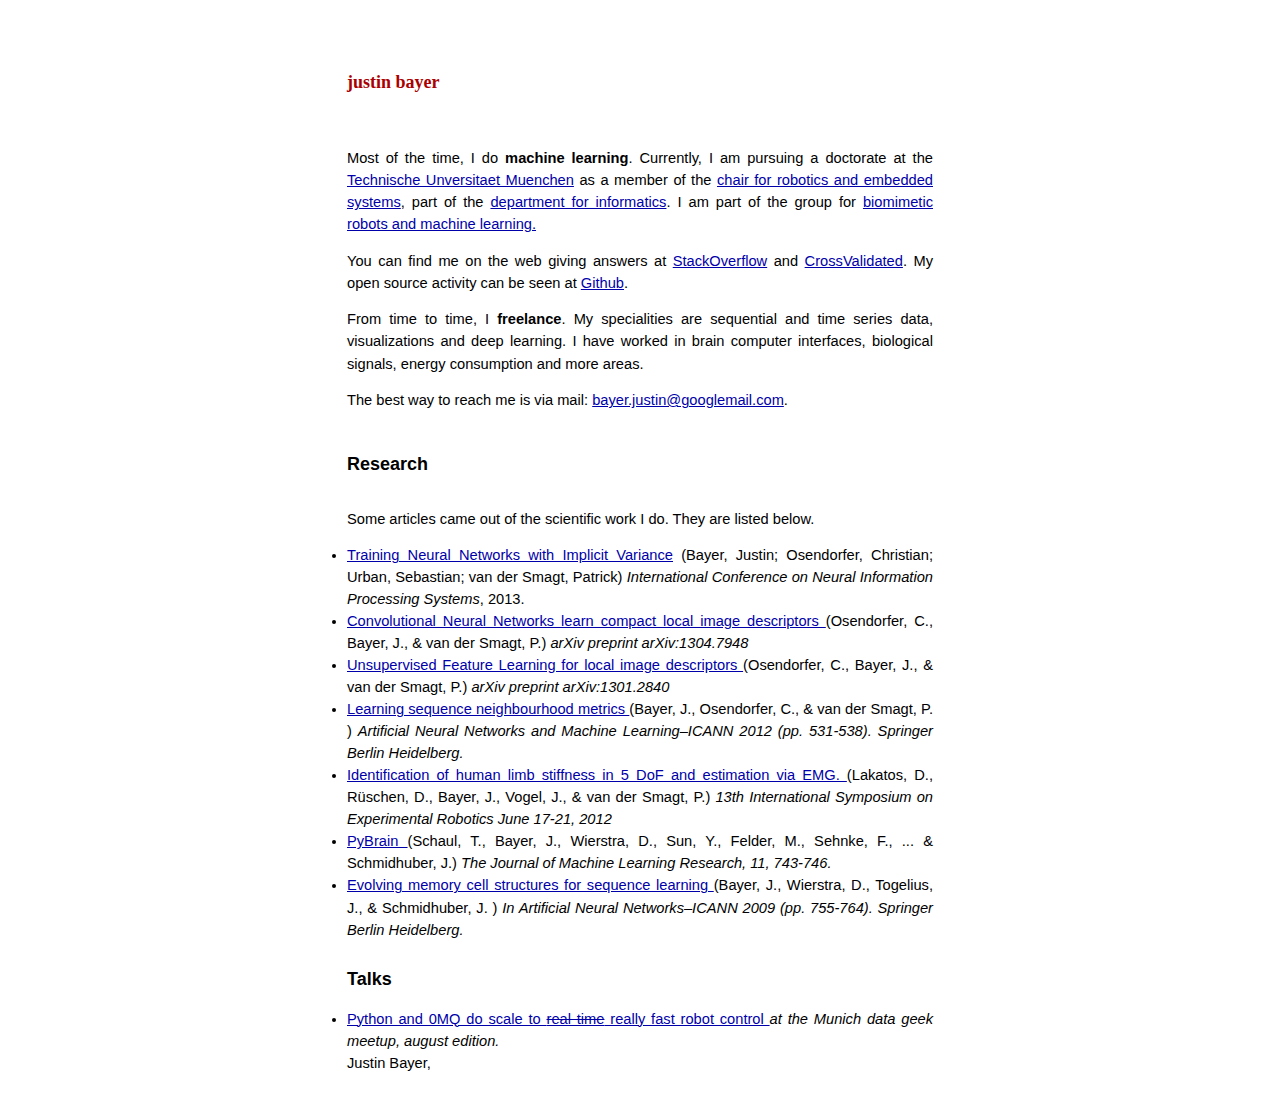
<file: index.html>
<!DOCTYPE html>
<html lang="en">
<head>
                <title>Justin Bayer</title>
        <meta charset="utf-8" />

        <!-- Homepage CSS -->
        <link rel="stylesheet" href="/theme/css/screen.css" type="text/css" media="screen, projection" />

        <!-- MathJax -->
        <script type="text/x-mathjax-config">
          MathJax.Hub.Config({
            tex2jax: {
              inlineMath: [ ['$','$'], ["\\(","\\)"] ],
              processEscapes: true
            }
          });
        </script>
        <script type="text/javascript" src="http://cdn.mathjax.org/mathjax/latest/MathJax.js?config=TeX-AMS-MML_HTMLorMML"></script>


                <link href="/feeds/all.atom.xml" type="application/atom+xml" rel="alternate" title="Justin Bayer Full Atom Feed" />
                                                <link href="/feeds/.atom.xml" type="application/atom+xml" rel="alternate" title="Justin Bayer Categories Atom Feed" />
                                        </head>

<body id="index" class="home">
        <div class="site">
        <header id="banner" class="body">
                <h1 class="title"><a href=".">Justin Bayer <strong></strong></a></h1>
        </header><!-- /#banner -->
        <nav id="menu"><ul>
                                          </ul></nav><!-- /#menu -->
        <section id="content">
<p>Most of the time, I do <strong>machine learning</strong>.
Currently, I am pursuing a doctorate at the <a href="http://tum.de">Technische Unversitaet Muenchen</a> as a member of the <a href="http://wwwknoll.in.tum.de">chair for robotics and embedded systems</a>, part of the <a href="http://informatik.tu-muenchen.de">department for informatics</a>. I am part of the group for <a href="http://brml.de">biomimetic robots and machine learning.</a></p>

<p>You can find me on the web giving answers at <a href="http://stackoverflow.com/users/92743/bayer">StackOverflow</a> and <a href="http://stats.stackexchange.com/users/2860/bayerj">CrossValidated</a>. My open source activity can be seen at <a href="http://github.com/bayerj/">Github</a>.

<p>From time to time, I <strong>freelance</strong>. My specialities are sequential and time series data, visualizations and deep learning. I have worked in brain computer interfaces, biological signals, energy consumption and more areas.</p>

<p>The best way to reach me is via mail: <a href="mailto:bayer.justin@googlemail.com">bayer.justin@googlemail.com</a>.




<h2>Research</h2>
<p>Some articles came out of the scientific work I do. They are listed below.</p>
<ul>
    <li><a href="/static/publications/bayer-iconip2013.pdf">Training Neural Networks with Implicit Variance</a> (Bayer, Justin; Osendorfer, Christian; Urban, Sebastian; van der Smagt, Patrick) <i>International Conference on Neural Information Processing Systems</i>, 2013.</li>
    <li>
        <a href="/static/publications/osendorfer-arxiv2013b.pdf">
            Convolutional Neural Networks learn compact local image descriptors
        </a>
        (Osendorfer, C., Bayer, J., & van der Smagt, P.) <i>arXiv preprint arXiv:1304.7948</i>
    </li>
    <li>
        <a href="/static/publications/osendorfer-arxiv2013a.pdf">
            Unsupervised Feature Learning for local image descriptors
        </a>
        (Osendorfer, C., Bayer, J., & van der Smagt, P.) <i>arXiv preprint arXiv:1301.2840</i>
    </li>
    <li>
        <a href="/static/publications/bayer-icann2012.pdf">
            Learning sequence neighbourhood metrics
        </a>
        (Bayer, J., Osendorfer, C., & van der Smagt, P. ) <i>Artificial Neural Networks and Machine Learning–ICANN 2012 (pp. 531-538). Springer Berlin Heidelberg.</i>
    </li>
    <li>
        <a href="/static/publications/lakatos-iser2012.pdf">
            Identification of human limb stiffness in 5 DoF and estimation via EMG.
        </a>
        (Lakatos, D., Rüschen, D., Bayer, J., Vogel, J., & van der Smagt, P.)
        <i>13th International Symposium on Experimental Robotics June 17-21, 2012</i>
    </li>
    <li>
        <a href="/static/publications/schaul-jmlr2010.pdf">
            PyBrain
        </a>
        (Schaul, T., Bayer, J., Wierstra, D., Sun, Y., Felder, M., Sehnke, F., ... & Schmidhuber, J.)
        <i>The Journal of Machine Learning Research, 11, 743-746.</i>
    </li>
    <li>
        <a href="/static/publications/bayer-icann2009.pdf">
            Evolving memory cell structures for sequence learning
        </a>
        (Bayer, J., Wierstra, D., Togelius, J., & Schmidhuber, J. )
        <i>In Artificial Neural Networks–ICANN 2009 (pp. 755-764). Springer Berlin Heidelberg.</i>
    </li>
</ul>


<h2>Talks</h2>
<ul>
    <li>
        <a href="/static/talks/bayer-munichdatageeks-082013python0mq.pdf">
            Python and 0MQ do scale to <del>real time</del> really fast robot control 
        </a>
        <i>at the Munich data geek meetup, august edition.</i>
    </li>
</ul>


</section><!-- /#content -->
        <footer id="contentinfo" class="body">
        Justin Bayer, <a href="mailto:bayer.justin@googlemail.com>bayer.justin@googlemail.com</a>
        </footer><!-- /#contentinfo -->
        </div>
</body>
</html>
</file>
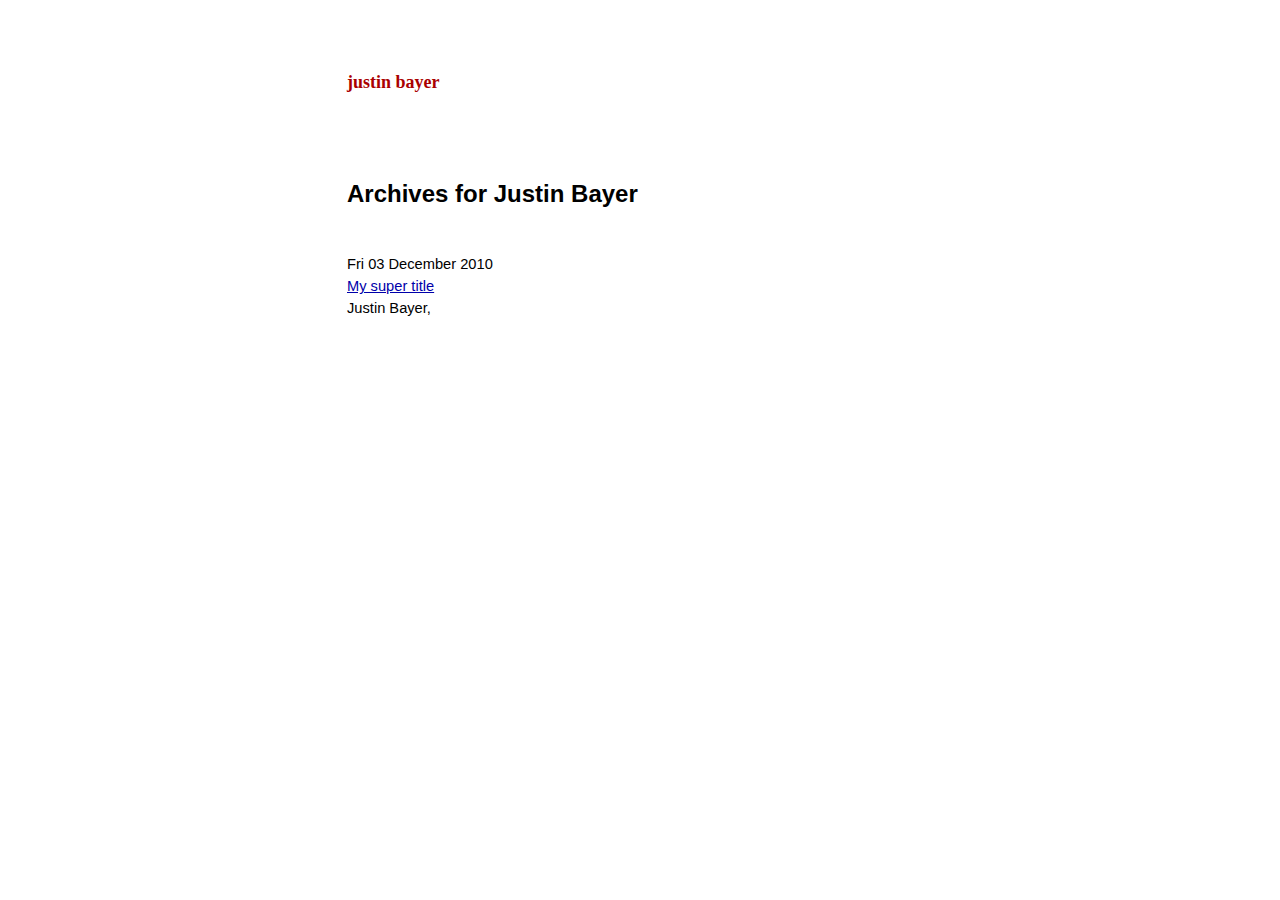
<file: archives.html>
<!DOCTYPE html>
<html lang="en">
<head>
                <title>Justin Bayer</title>
        <meta charset="utf-8" />

        <!-- Homepage CSS -->
        <link rel="stylesheet" href="/theme/css/screen.css" type="text/css" media="screen, projection" />

        <!-- MathJax -->
        <script type="text/x-mathjax-config">
          MathJax.Hub.Config({
            tex2jax: {
              inlineMath: [ ['$','$'], ["\\(","\\)"] ],
              processEscapes: true
            }
          });
        </script>
        <script type="text/javascript" src="http://cdn.mathjax.org/mathjax/latest/MathJax.js?config=TeX-AMS-MML_HTMLorMML"></script>


                <link href="/feeds/all.atom.xml" type="application/atom+xml" rel="alternate" title="Justin Bayer Full Atom Feed" />
                                                <link href="/feeds/.atom.xml" type="application/atom+xml" rel="alternate" title="Justin Bayer Categories Atom Feed" />
                                        </head>

<body id="index" class="home">
        <div class="site">
        <header id="banner" class="body">
                <h1 class="title"><a href=".">Justin Bayer <strong></strong></a></h1>
        </header><!-- /#banner -->
        <nav id="menu"><ul>
                                          </ul></nav><!-- /#menu -->
        <h1>Archives for Justin Bayer</h1>

<dl>
    <dt>Fri 03 December 2010</dt>
    <dd><a href="./my-super-post.html">My super title</a></dd>
</dl>
        <footer id="contentinfo" class="body">
        Justin Bayer, <a href="mailto:bayer.justin@googlemail.com>bayer.justin@googlemail.com</a>
        </footer><!-- /#contentinfo -->
        </div>
</body>
</html>
</file>
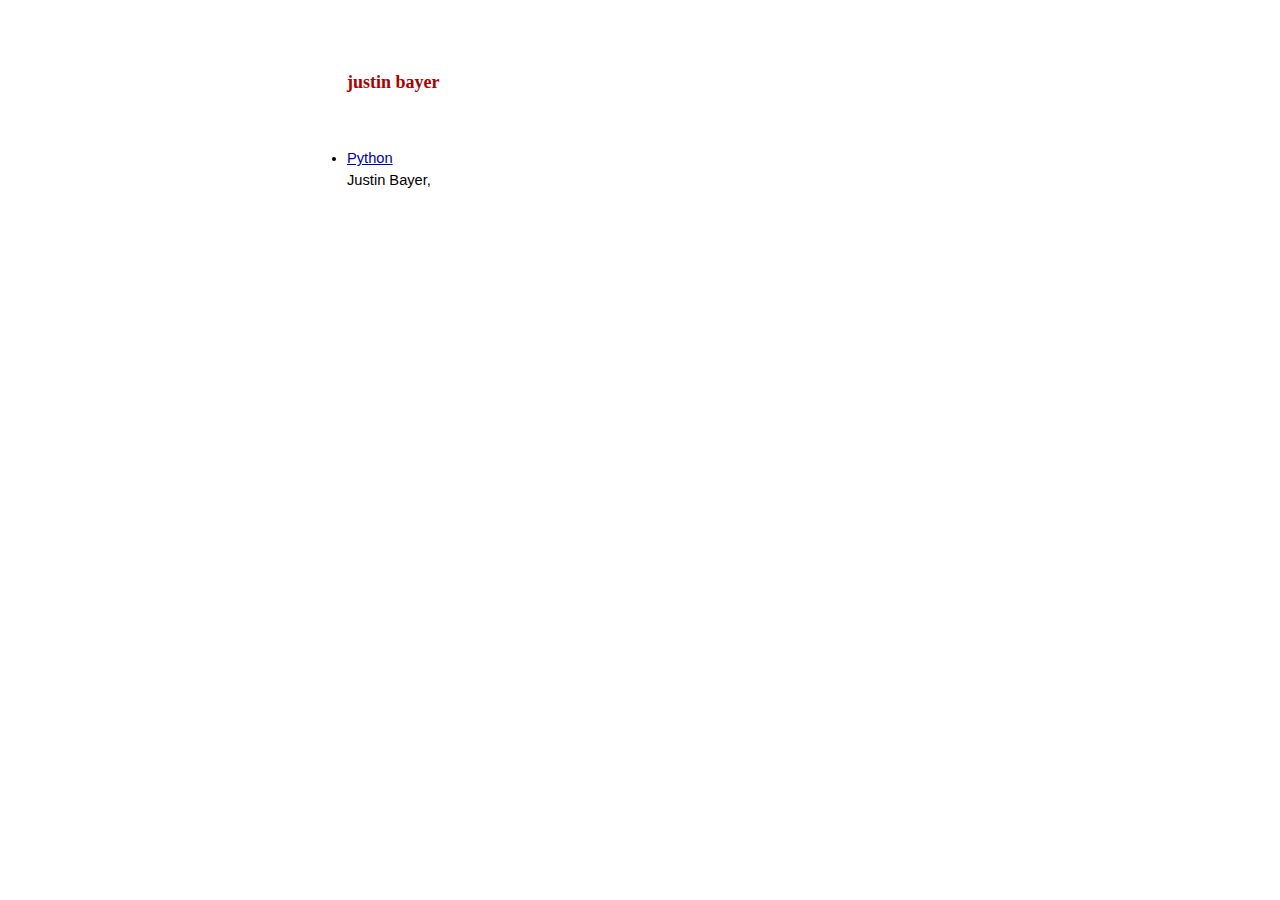
<file: categories.html>
<!DOCTYPE html>
<html lang="en">
<head>
                <title>Justin Bayer</title>
        <meta charset="utf-8" />

        <!-- Homepage CSS -->
        <link rel="stylesheet" href="/theme/css/screen.css" type="text/css" media="screen, projection" />

        <!-- MathJax -->
        <script type="text/x-mathjax-config">
          MathJax.Hub.Config({
            tex2jax: {
              inlineMath: [ ['$','$'], ["\\(","\\)"] ],
              processEscapes: true
            }
          });
        </script>
        <script type="text/javascript" src="http://cdn.mathjax.org/mathjax/latest/MathJax.js?config=TeX-AMS-MML_HTMLorMML"></script>


                <link href="/feeds/all.atom.xml" type="application/atom+xml" rel="alternate" title="Justin Bayer Full Atom Feed" />
                                                <link href="/feeds/.atom.xml" type="application/atom+xml" rel="alternate" title="Justin Bayer Categories Atom Feed" />
                                        </head>

<body id="index" class="home">
        <div class="site">
        <header id="banner" class="body">
                <h1 class="title"><a href=".">Justin Bayer <strong></strong></a></h1>
        </header><!-- /#banner -->
        <nav id="menu"><ul>
                                          </ul></nav><!-- /#menu -->
        <ul>
    <li><a href="./category/python.html">Python</a></li>
</ul>
        <footer id="contentinfo" class="body">
        Justin Bayer, <a href="mailto:bayer.justin@googlemail.com>bayer.justin@googlemail.com</a>
        </footer><!-- /#contentinfo -->
        </div>
</body>
</html>
</file>
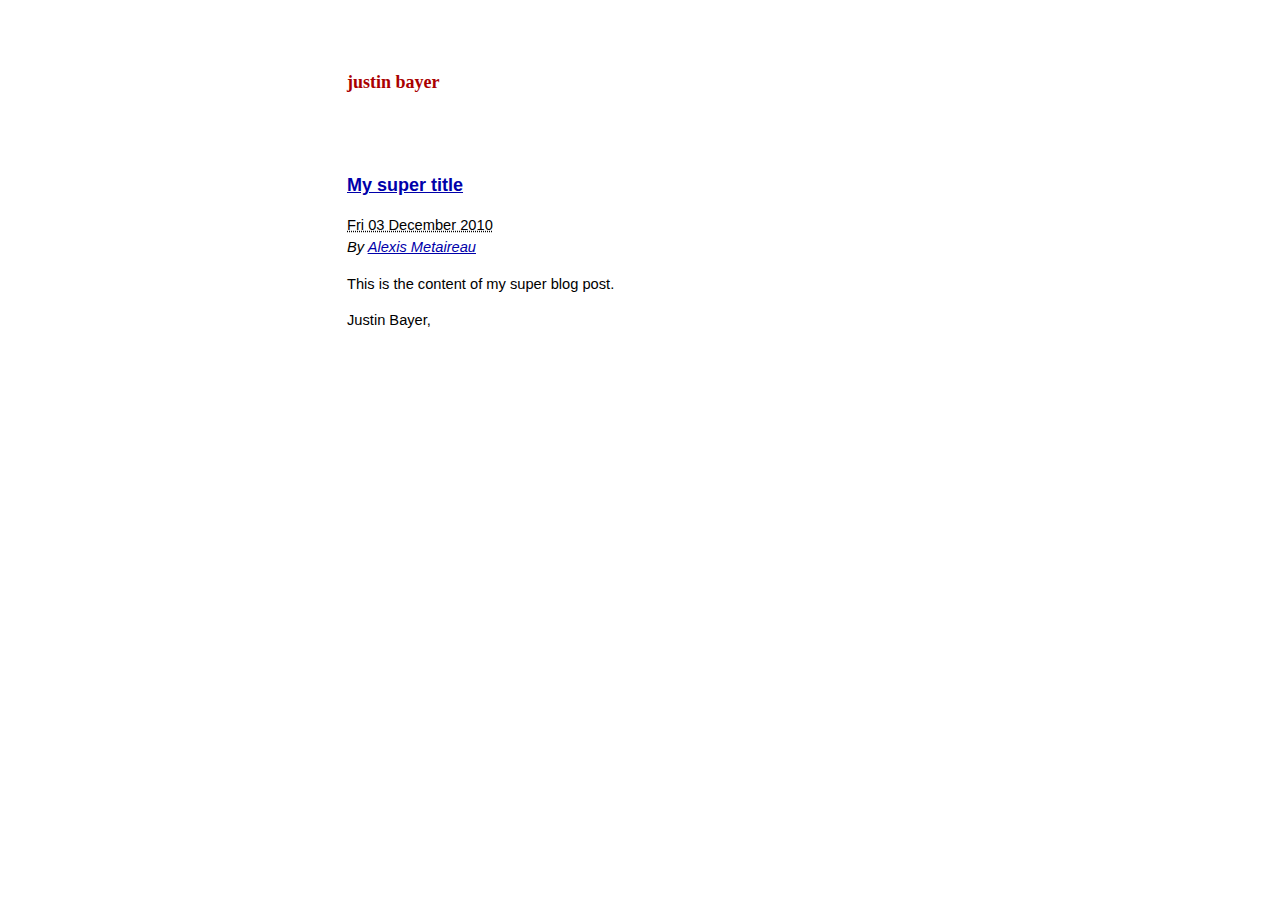
<file: my-super-post.html>
<!DOCTYPE html>
<html lang="en">
<head>
                <title>Justin Bayer</title>
        <meta charset="utf-8" />

        <!-- Homepage CSS -->
        <link rel="stylesheet" href="/theme/css/screen.css" type="text/css" media="screen, projection" />

        <!-- MathJax -->
        <script type="text/x-mathjax-config">
          MathJax.Hub.Config({
            tex2jax: {
              inlineMath: [ ['$','$'], ["\\(","\\)"] ],
              processEscapes: true
            }
          });
        </script>
        <script type="text/javascript" src="http://cdn.mathjax.org/mathjax/latest/MathJax.js?config=TeX-AMS-MML_HTMLorMML"></script>


                <link href="/feeds/all.atom.xml" type="application/atom+xml" rel="alternate" title="Justin Bayer Full Atom Feed" />
                                                <link href="/feeds/Python.atom.xml" type="application/atom+xml" rel="alternate" title="Justin Bayer Categories Atom Feed" />
                                        </head>

<body id="index" class="home">
        <div class="site">
        <header id="banner" class="body">
                <h1 class="title"><a href=".">Justin Bayer <strong></strong></a></h1>
        </header><!-- /#banner -->
        <nav id="menu"><ul>
                                          </ul></nav><!-- /#menu -->
        <section id="content" class="body">
  <header>
    <h2 class="entry-title">
      <a href="my-super-post.html" rel="bookmark"
         title="Permalink to My super title">My super title</a></h2>
  
  </header>
  <footer class="post-info">
    <abbr class="published" title="2010-12-03T10:20:00">
      Fri 03 December 2010
    </abbr>
        <address class="vcard author">
      By <a class="url fn" href="./author/alexis-metaireau.html">Alexis Metaireau</a>
    </address>
      </footer><!-- /.post-info -->
  <div class="entry-content">
    <p>This is the content of my super blog post.</p>
  </div><!-- /.entry-content -->
</section>
        <footer id="contentinfo" class="body">
        Justin Bayer, <a href="mailto:bayer.justin@googlemail.com>bayer.justin@googlemail.com</a>
        </footer><!-- /#contentinfo -->
        </div>
</body>
</html>
</file>
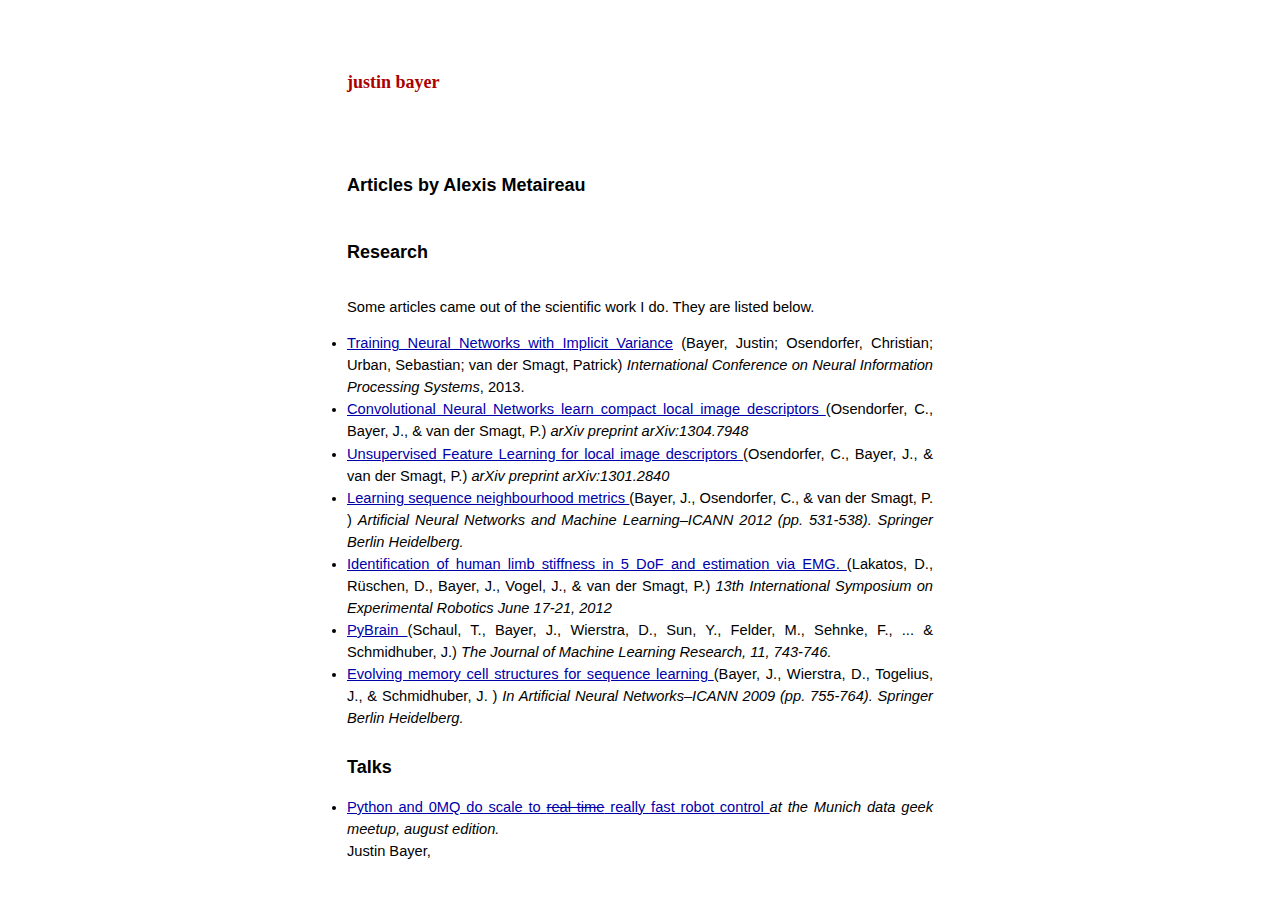
<file: author/alexis-metaireau.html>
<!DOCTYPE html>
<html lang="en">
<head>
                <title>Justin Bayer - Articles by Alexis Metaireau</title>
        <meta charset="utf-8" />

        <!-- Homepage CSS -->
        <link rel="stylesheet" href="/theme/css/screen.css" type="text/css" media="screen, projection" />

        <!-- MathJax -->
        <script type="text/x-mathjax-config">
          MathJax.Hub.Config({
            tex2jax: {
              inlineMath: [ ['$','$'], ["\\(","\\)"] ],
              processEscapes: true
            }
          });
        </script>
        <script type="text/javascript" src="http://cdn.mathjax.org/mathjax/latest/MathJax.js?config=TeX-AMS-MML_HTMLorMML"></script>


                <link href="/feeds/all.atom.xml" type="application/atom+xml" rel="alternate" title="Justin Bayer Full Atom Feed" />
                                                <link href="/feeds/.atom.xml" type="application/atom+xml" rel="alternate" title="Justin Bayer Categories Atom Feed" />
                                        </head>

<body id="index" class="home">
        <div class="site">
        <header id="banner" class="body">
                <h1 class="title"><a href="..">Justin Bayer <strong></strong></a></h1>
        </header><!-- /#banner -->
        <nav id="menu"><ul>
                                          </ul></nav><!-- /#menu -->
        <section id="content">
<h2>Articles by Alexis Metaireau</h2>

<h2>Research</h2>
<p>Some articles came out of the scientific work I do. They are listed below.</p>
<ul>
    <li><a href="/static/publications/bayer-iconip2013.pdf">Training Neural Networks with Implicit Variance</a> (Bayer, Justin; Osendorfer, Christian; Urban, Sebastian; van der Smagt, Patrick) <i>International Conference on Neural Information Processing Systems</i>, 2013.</li>
    <li>
        <a href="/static/publications/osendorfer-arxiv2013b.pdf">
            Convolutional Neural Networks learn compact local image descriptors
        </a>
        (Osendorfer, C., Bayer, J., & van der Smagt, P.) <i>arXiv preprint arXiv:1304.7948</i>
    </li>
    <li>
        <a href="/static/publications/osendorfer-arxiv2013a.pdf">
            Unsupervised Feature Learning for local image descriptors
        </a>
        (Osendorfer, C., Bayer, J., & van der Smagt, P.) <i>arXiv preprint arXiv:1301.2840</i>
    </li>
    <li>
        <a href="/static/publications/bayer-icann2012.pdf">
            Learning sequence neighbourhood metrics
        </a>
        (Bayer, J., Osendorfer, C., & van der Smagt, P. ) <i>Artificial Neural Networks and Machine Learning–ICANN 2012 (pp. 531-538). Springer Berlin Heidelberg.</i>
    </li>
    <li>
        <a href="/static/publications/lakatos-iser2012.pdf">
            Identification of human limb stiffness in 5 DoF and estimation via EMG.
        </a>
        (Lakatos, D., Rüschen, D., Bayer, J., Vogel, J., & van der Smagt, P.)
        <i>13th International Symposium on Experimental Robotics June 17-21, 2012</i>
    </li>
    <li>
        <a href="/static/publications/schaul-jmlr2010.pdf">
            PyBrain
        </a>
        (Schaul, T., Bayer, J., Wierstra, D., Sun, Y., Felder, M., Sehnke, F., ... & Schmidhuber, J.)
        <i>The Journal of Machine Learning Research, 11, 743-746.</i>
    </li>
    <li>
        <a href="/static/publications/bayer-icann2009.pdf">
            Evolving memory cell structures for sequence learning
        </a>
        (Bayer, J., Wierstra, D., Togelius, J., & Schmidhuber, J. )
        <i>In Artificial Neural Networks–ICANN 2009 (pp. 755-764). Springer Berlin Heidelberg.</i>
    </li>
</ul>


<h2>Talks</h2>
<ul>
    <li>
        <a href="/static/talks/bayer-munichdatageeks-082013python0mq.pdf">
            Python and 0MQ do scale to <del>real time</del> really fast robot control 
        </a>
        <i>at the Munich data geek meetup, august edition.</i>
    </li>
</ul>


</section><!-- /#content -->
        <footer id="contentinfo" class="body">
        Justin Bayer, <a href="mailto:bayer.justin@googlemail.com>bayer.justin@googlemail.com</a>
        </footer><!-- /#contentinfo -->
        </div>
</body>
</html>
</file>
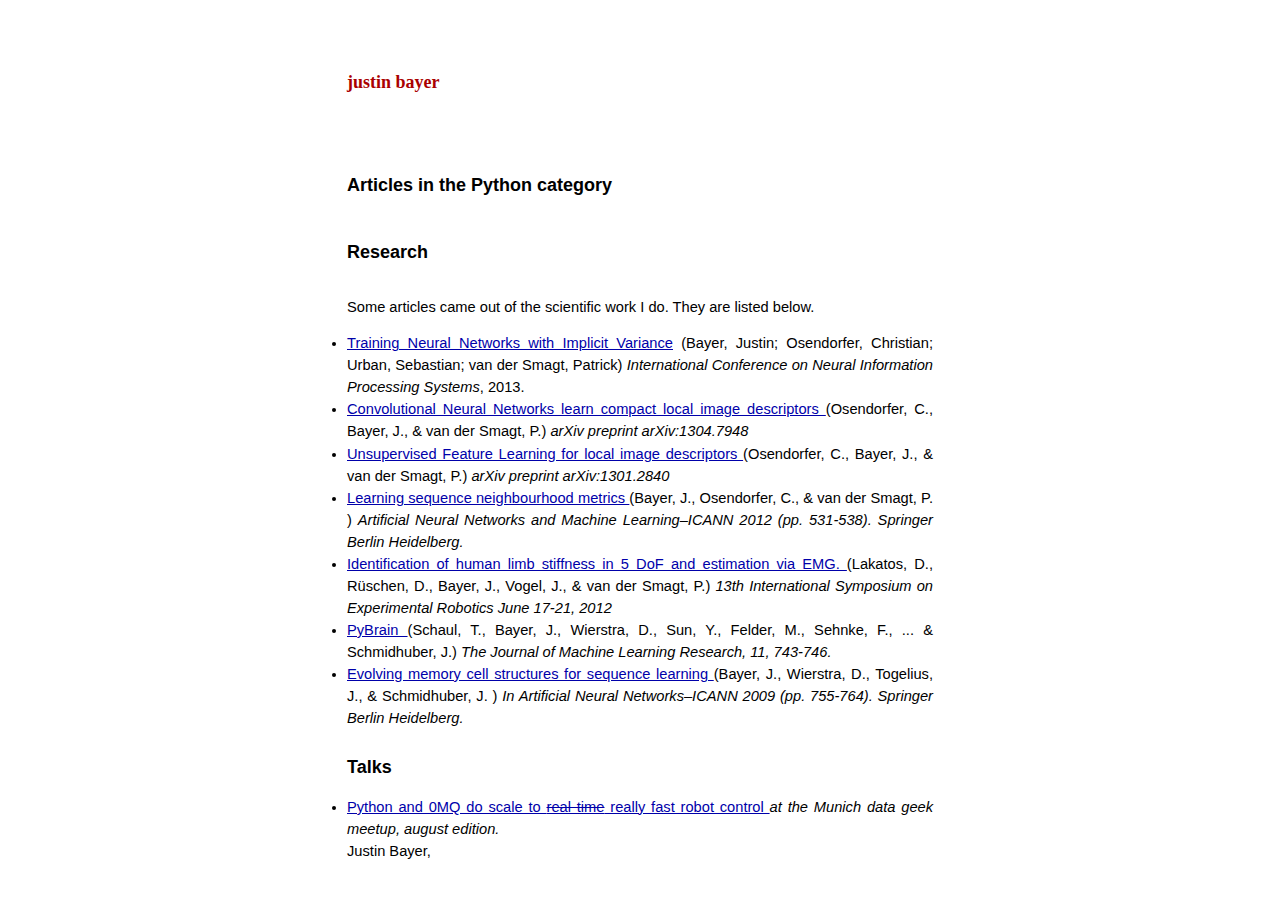
<file: category/python.html>
<!DOCTYPE html>
<html lang="en">
<head>
                <title>Justin Bayer</title>
        <meta charset="utf-8" />

        <!-- Homepage CSS -->
        <link rel="stylesheet" href="/theme/css/screen.css" type="text/css" media="screen, projection" />

        <!-- MathJax -->
        <script type="text/x-mathjax-config">
          MathJax.Hub.Config({
            tex2jax: {
              inlineMath: [ ['$','$'], ["\\(","\\)"] ],
              processEscapes: true
            }
          });
        </script>
        <script type="text/javascript" src="http://cdn.mathjax.org/mathjax/latest/MathJax.js?config=TeX-AMS-MML_HTMLorMML"></script>


                <link href="/feeds/all.atom.xml" type="application/atom+xml" rel="alternate" title="Justin Bayer Full Atom Feed" />
                                                <link href="/feeds/Python.atom.xml" type="application/atom+xml" rel="alternate" title="Justin Bayer Categories Atom Feed" />
                                        </head>

<body id="index" class="home">
        <div class="site">
        <header id="banner" class="body">
                <h1 class="title"><a href="..">Justin Bayer <strong></strong></a></h1>
        </header><!-- /#banner -->
        <nav id="menu"><ul>
                                          </ul></nav><!-- /#menu -->
        <section id="content">
<h2>Articles in the Python category</h2>

<h2>Research</h2>
<p>Some articles came out of the scientific work I do. They are listed below.</p>
<ul>
    <li><a href="/static/publications/bayer-iconip2013.pdf">Training Neural Networks with Implicit Variance</a> (Bayer, Justin; Osendorfer, Christian; Urban, Sebastian; van der Smagt, Patrick) <i>International Conference on Neural Information Processing Systems</i>, 2013.</li>
    <li>
        <a href="/static/publications/osendorfer-arxiv2013b.pdf">
            Convolutional Neural Networks learn compact local image descriptors
        </a>
        (Osendorfer, C., Bayer, J., & van der Smagt, P.) <i>arXiv preprint arXiv:1304.7948</i>
    </li>
    <li>
        <a href="/static/publications/osendorfer-arxiv2013a.pdf">
            Unsupervised Feature Learning for local image descriptors
        </a>
        (Osendorfer, C., Bayer, J., & van der Smagt, P.) <i>arXiv preprint arXiv:1301.2840</i>
    </li>
    <li>
        <a href="/static/publications/bayer-icann2012.pdf">
            Learning sequence neighbourhood metrics
        </a>
        (Bayer, J., Osendorfer, C., & van der Smagt, P. ) <i>Artificial Neural Networks and Machine Learning–ICANN 2012 (pp. 531-538). Springer Berlin Heidelberg.</i>
    </li>
    <li>
        <a href="/static/publications/lakatos-iser2012.pdf">
            Identification of human limb stiffness in 5 DoF and estimation via EMG.
        </a>
        (Lakatos, D., Rüschen, D., Bayer, J., Vogel, J., & van der Smagt, P.)
        <i>13th International Symposium on Experimental Robotics June 17-21, 2012</i>
    </li>
    <li>
        <a href="/static/publications/schaul-jmlr2010.pdf">
            PyBrain
        </a>
        (Schaul, T., Bayer, J., Wierstra, D., Sun, Y., Felder, M., Sehnke, F., ... & Schmidhuber, J.)
        <i>The Journal of Machine Learning Research, 11, 743-746.</i>
    </li>
    <li>
        <a href="/static/publications/bayer-icann2009.pdf">
            Evolving memory cell structures for sequence learning
        </a>
        (Bayer, J., Wierstra, D., Togelius, J., & Schmidhuber, J. )
        <i>In Artificial Neural Networks–ICANN 2009 (pp. 755-764). Springer Berlin Heidelberg.</i>
    </li>
</ul>


<h2>Talks</h2>
<ul>
    <li>
        <a href="/static/talks/bayer-munichdatageeks-082013python0mq.pdf">
            Python and 0MQ do scale to <del>real time</del> really fast robot control 
        </a>
        <i>at the Munich data geek meetup, august edition.</i>
    </li>
</ul>


</section><!-- /#content -->
        <footer id="contentinfo" class="body">
        Justin Bayer, <a href="mailto:bayer.justin@googlemail.com>bayer.justin@googlemail.com</a>
        </footer><!-- /#contentinfo -->
        </div>
</body>
</html>
</file>
<file: theme/css/screen.css>
/*****************************************************************************/
/*
/* Common
/*
/*****************************************************************************/


/* Global Reset */

* {
    margin: 0;
    padding: 0;
}

html, body {
}

body {
    background-color: white;
    font: 13.34px helvetica, arial, clean, sans-serif;
    *font-size: small;
    text-align: center;
}

h1, h2, h3, h4, h5, h6 {
    font-family: Helvetica, Arial, sans-serif;
    font-size: 100%;
    padding-top: 1.5em;
    padding-bottom: 1em;
}

h1 {
    font-size: 24px;
}

h2 {
    font-size: 18px;
}

h3 {
    font-size: 16px;
}

h1 {
    margin-bottom: 1em;
}

p {
    margin: 1em 0;
}

a {
    color: #00a;
}

a:hover {
    color: black;
}

a:visited {
    color: #a0a;
}

table {
    font-size: inherit;
    font: 100%;
}

/*****************************************************************************/
/*
/* Home
/*
/*****************************************************************************/

ul.posts {
    list-style-type: none;
    margin-bottom: 2em;
}

ul.posts li {
    line-height: 1.75em;
}

ul.posts span {
    color: #666;
    font-family: arial, helvetica, sans-serif;
    text-transform: uppercase;
    font-size: 11px;
}

/*****************************************************************************/
/*
/* Site
/*
/*****************************************************************************/

.site {
    font-size: 110%;
    text-align: justify;
    width: 586px;
    margin: 3em auto 2em auto;
    line-height: 1.5em;
}

.title {
    color: #a00;
    font-family: inconsolata;
    font-size: 18px;
    margin-bottom: 2em;
    text-transform: lowercase;
}

.site .title a {
    color: #a00;
    text-decoration: none;
}

.site .title a:hover {
    color: black;
}

.site .title a.extra {
    color: #aaa;
    text-decoration: none;
    margin-left: 1em;
}

.site .title a.extra:hover {
    color: black;
}

.site .meta {
    color: #aaa;
}

.site .footer {
    font-size: 80%;
    color: #666;
    border-top: 4px solid #eee;
    margin-top: 2em;
    overflow: hidden;
}

.site .footer .contact {
    float: left;
    margin-right: 3em;
}

.site .footer .contact a {
    color: #8085C1;
}

.site .footer .rss {
    margin-top: 1.1em;
    margin-right: -.2em;
    float: right;
}

.site .footer .rss img {
    border: 0;
}

/*****************************************************************************/
/*
/* Posts
/*
/*****************************************************************************/

#post {
}

  /* standard */

#post pre {
    border-top: 1px solid #bbb;
    border-bottom: 1px solid #bbb;
    padding: 20px 0;
    margin: 15px 0;
}

#post pre code {
    font-weight: normal;
}

#post ul,
#post ol {
    margin-left: 1.35em;
    font-family: 'Latin Modern Roman', Georgia, 'Times New Roman', Times, serif;
}

#post code, #post .code {
    font-weight: bold;
    padding: 0 .2em;
}

#post pre code {
    border: none;
}

  /* terminal */

#post pre.terminal {
    border: 1px solid black;
    background-color: #333;
    color: white;
}

#post pre.terminal code {
    background-color: #333;
}

#related {
    margin-top: 2em;
}

#related h2 {
    margin-bottom: 1em;
}

/* Customizations */

blockquote {
    font-family: 'Latin Modern Roman', Georgia, 'Times New Roman', Times, serif;
    padding: 20px 30px 10px 30px;
    border: 1px solid black;
    margin: 15px 0;
}

#post p {
    font-family: 'Latin Modern Roman', Georgia, 'Times New Roman', Times, serif;
    color: #333;
    font-size: 15px;
}

#post p.meta {
    font-family: arial, helvetica, sans-serif;
    font-size: 11px;
    text-transform: uppercase;
    color: #666;
}

.MathJax .noError {
    border: none !important;
    padding: 0 !important;
}
</file>
